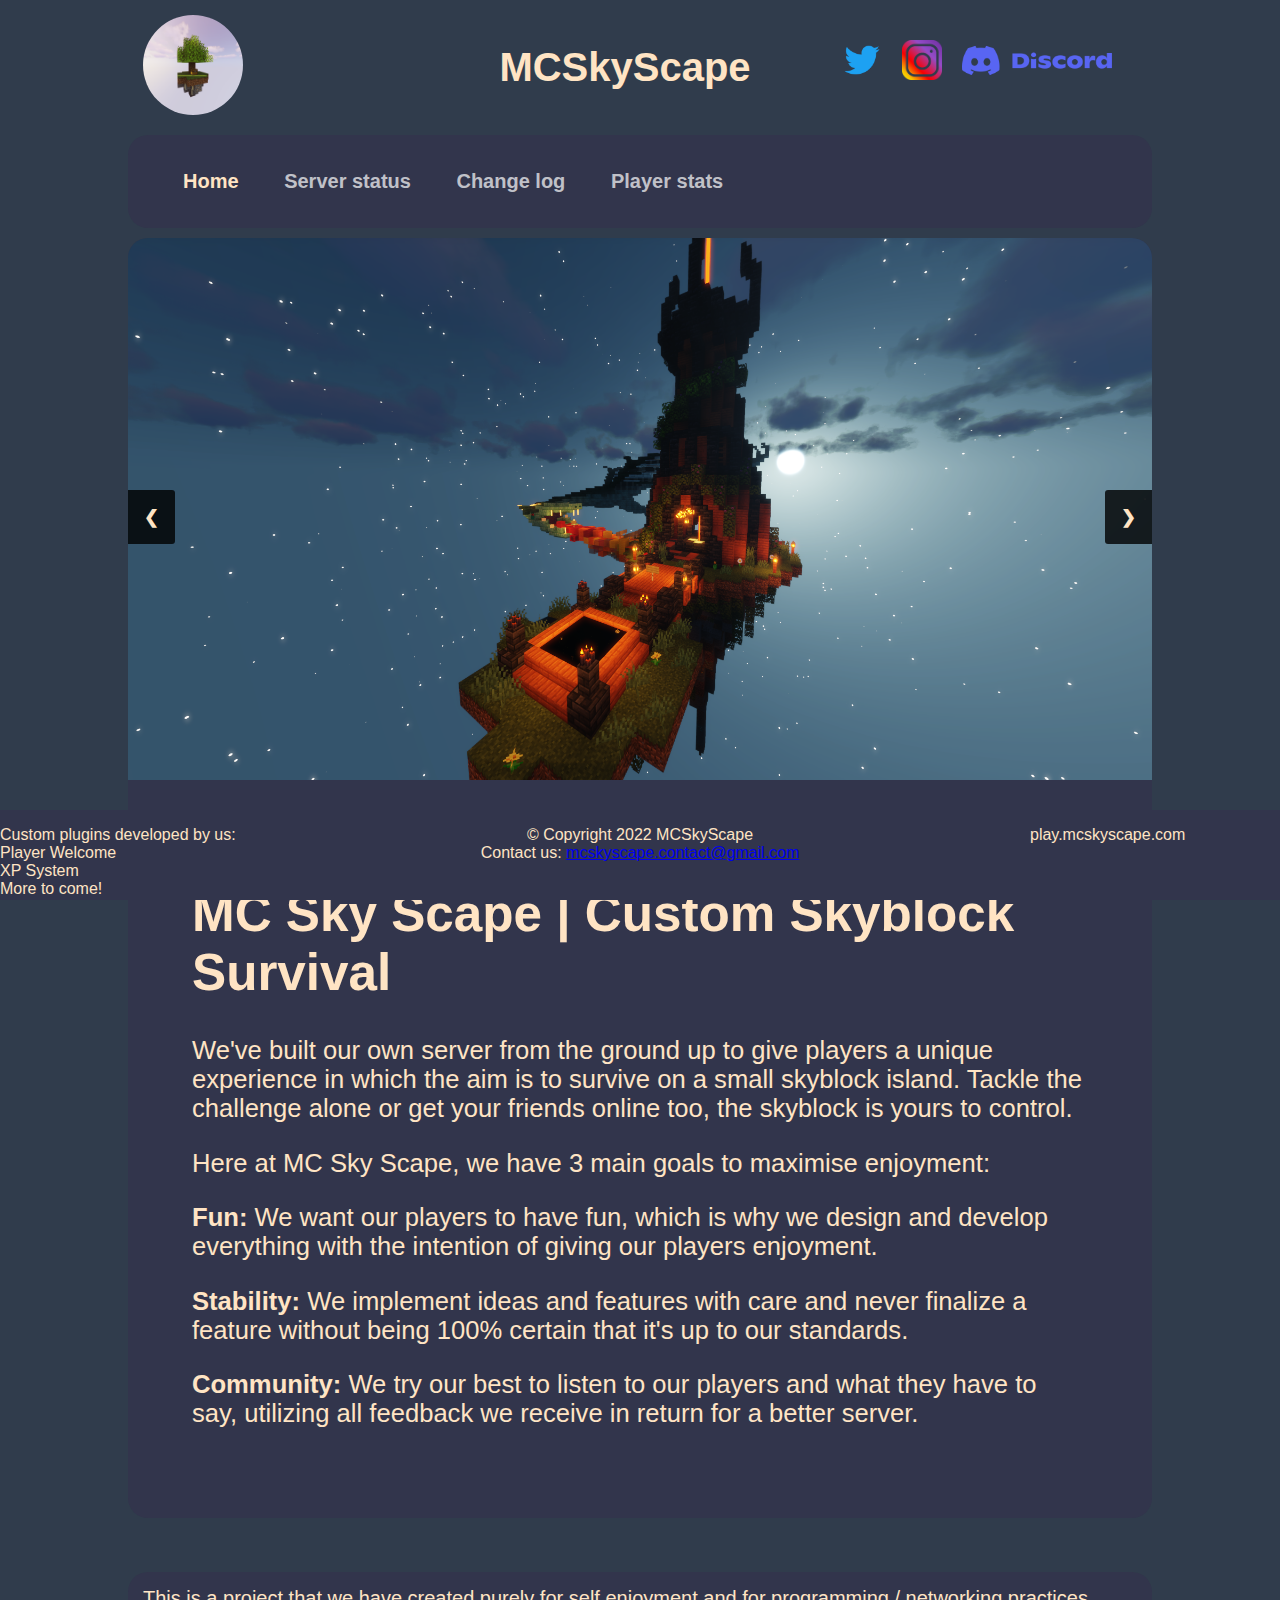
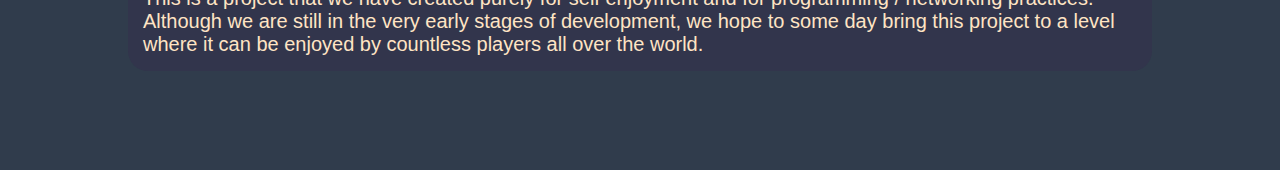
<file: index.html>
<!DOCTYPE html>
<html>

<head>
  <meta charset="UTF-8">
  <meta name="viewport" content="width=device-width, initial-scale=1.0" />
  <link href="style.css" rel="stylesheet" />
  <link href="nav.css" rel="stylesheet" />
  <link href="footer.css" rel="stylesheet" />
  <link rel="stylesheet" href="https://cdnjs.cloudflare.com/ajax/libs/font-awesome/4.7.0/css/font-awesome.min.css">
  <!-- Global site tag (gtag.js) - Google Analytics -->
  <script async src="https://www.googletagmanager.com/gtag/js?id=G-SZWLWN5S6G">
  </script>
  <script>
    window.dataLayer = window.dataLayer || [];
    function gtag() { dataLayer.push(arguments); }
    gtag('js', new Date());
    gtag('config', 'G-SZWLWN5S6G');
  </script>
</head>

<body>
  <div class="logo">
    <a href="index.html">
      <img id="page-logo" height="100" width="100" src="public/images/logo.png" alt="logo" />
    </a>
    <h1>MCSkyScape</h1>
    <div class="socials">
      <a href="https://www.instagram.com/">
        <img src="public/images/twitterlogo.png" width="40px" />
      </a>
      <a href="https://www.instagram.com/">
        <img src="public/images/Instagram-Icon.png" width="40px" />
      </a>
      <a href="https://discord.gg/NcGCMkByDB">
        <img src="public/images/discordlogo.png" width="150px" />
      </a>
    </div>
  </div>

  <div class="nav">
    <a class="active" href="#index.html">Home</a>
    <a href="serverstatus.html">Server status</a>
    <a href="changelog.html">Change log</a>
    <a href="playerstats.html">Player stats</a>
    <a class="icon" href="javascript:void(0);" onclick="myFunction()">
      <i class="fa fa-bars"></i>
    </a>
  </div>

  <div class="hero">
    <div class="photos">
      <!-- Slideshow container -->

      <div class="slideshow-container">
        <!-- Full-width images with number and caption text -->

        <div class="mySlides fade">
          <img alt="Hub image" id="galleryimage" src="public/images/slide1.png" />
        </div>

        <div class="mySlides fade">
          <img alt="Hub image" id="galleryimage" src="public/images/slide2.png" />
        </div>

        <div class="mySlides fade">
          <img alt="Hub image" id="galleryimage" src="public/images/slide3.png" />
        </div>

        <div class="mySlides fade">
          <img alt="Hub image" id="galleryimage" src="public/images/slide4.png" />
        </div>

        <div class="mySlides fade">
          <img alt="Starting skyblock island" id="galleryimage" src="public/images/slide5.png" />
        </div>

        <div class="mySlides fade">
          <img alt="More advanced skyblock island" id="galleryimage" src="public/images/slide6.png" />
        </div>

        <div class="mySlides fade">
          <img alt="More advanced skyblock island" id="galleryimage" src="public/images/slide7.png" />
        </div>

        <div class="mySlides fade">
          <img alt="More advanced skyblock island" src="public/images/slide8.png" />
        </div>

        <!-- Next and previous buttons -->
        <a class="prev" onclick="plusSlides(-1)">&#10094;</a>
        <a class="next" onclick="plusSlides(1)">&#10095;</a>
      </div>
    </div>

    <div class="main">
      <h1>MC Sky Scape | Custom Skyblock Survival
      </h1>

      <p>We've built our own server from the ground up to give players a unique experience in which the aim is to
        survive on a small skyblock island. Tackle the challenge alone or get your friends online too, the skyblock is
        yours to control.
      </p>

      <p>Here at MC Sky Scape, we have 3 main goals to maximise enjoyment:
      </p>

      <p><strong>Fun:</strong> We want our players to have fun, which is why we
        design and develop everything with the intention of giving our players
        enjoyment.
      </p>

      <p><strong>Stability:</strong> We implement ideas and features with care
        and never finalize a feature without being 100% certain that it's up
        to our standards.
      </p>

      <p><strong>Community:</strong> We try our best to listen to our players
        and what they have to say, utilizing all feedback we receive in return
        for a better server.
      </p>
    </div>
  </div>

  <p class="credits">This is a project that we have created purely for self enjoyment and for programming / networking
    practices.
    Although we are still in the very early stages of development, we hope to some day bring this project to a level
    where it can be enjoyed by
    countless players all over the world.</p>

  <footer>
    <div class="plugininfo">
      <p>Custom plugins developed by us:
        <br>Player Welcome <br> XP System <br> More to come!
      </p>
    </div>

    <div class="contact">
      <p> &copy; Copyright 2022 MCSkyScape <br>
        Contact us: <a href="mailto:">mcskyscape.contact@gmail.com</a></p>
    </div>

    <div class="footerright">
      <p> play.mcskyscape.com </p>
    </div>

  </footer>

  <script src="app.js"></script>
</body>

</html>
</file>
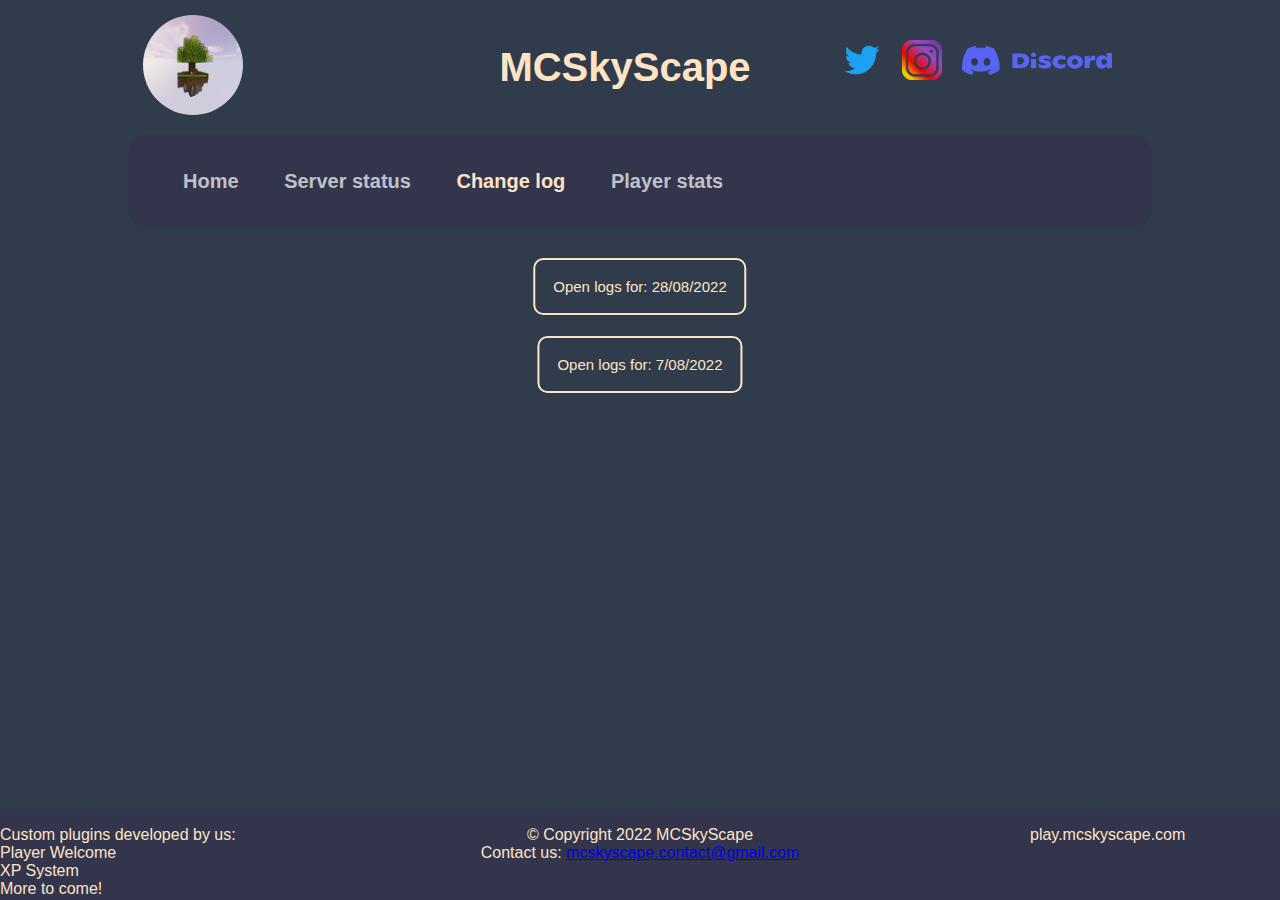
<file: changelog.html>
<!DOCTYPE html>
<html>

<head>
	<meta name="viewport" content="width=device-width, initial-scale=1.0" />
	<link href="style.css" rel="stylesheet" />
	<link href="nav.css" rel="stylesheet" />
	<link href="footer.css" rel="stylesheet" />
	<link rel="stylesheet" href="https://cdnjs.cloudflare.com/ajax/libs/font-awesome/4.7.0/css/font-awesome.min.css">
</head>

<body>
	<div class="logo">
		<a href="index.html">
			<img id="page-logo" height="100" width="100" src="public/images/logo.png" alt="logo" />
		</a>
		<h1>MCSkyScape</h1>
		<div class="socials">
			<a href="https://www.instagram.com/">
				<img src="public/images/twitterlogo.png" width="40px" />
			</a>
			<a href="https://www.instagram.com/">
				<img src="public/images/Instagram-Icon.png" width="40px" />
			</a>
			<a href="https://discord.gg/NcGCMkByDB">
				<img src="public/images/discordlogo.png" width="150px" />
			</a>
		</div>
	</div>
	<div class="nav">
		<a href="index.html">Home</a>
		<a href="serverstatus.html">Server status</a>
		<a class="active" href="#changelog.html">Change log</a>
		<a href="playerstats.html">Player stats</a>
		<a class="icon" href="javascript:void(0);" onclick="myFunction()">
			<i class="fa fa-bars"></i>
		</a>
	</div>

	<div class="changelogmain">

		<button class="collapsible" type="button">Open logs for: 28/08/2022</button>
		<div class="content">
			<h1> Major changes</h1>
			<p> Completed and polished the server hub</p>
			<p> Implemented new skyblock plugin</p>
			<p> Started working on complete website redesign</p>
			<p> Now hosting website on pi 4</p>

			<h1> Plugin updates </h1>
			<p> /hub now warps player to server hub </p>
			<p> Progress on player XP and leveling system - hashmaps working</p>
			<p> /discord sends the player a clickable discord link in chat</p>

			<h1> Minor changes </h1>
			<p> Registered server IP on minecraftservers.org</p>

			<h1> Current focus</h1>
			<p> Have new website redesign complete and responsive</p>

		</div>


		<button class="collapsible" type="button">Open logs for: 7/08/2022</button>

		<div class="content">



			<h1>welcome player plugin</h1>
			<p>Set first join message to blue</p>
			<p>Set welcome back message pink</p>

			<h1>Started working on XP system and Warp system</h1>
			<p>custom commands, warp and levels</p>
			<p>/warp displays "Warping..." in chat but has no other effect as of now</p>
			<p>/levels displays an arbitary level indicator for a small number of skills</p>

			<h1>website layout and contents</h1>
			<p>up a new design and wrote down information for index page</p>
			<p>Changed nav bar contents</p>
			<p>index background image</p>

			<h1>Current focus</h1>
			<p>Ordering new Pi 4 for webserver hosting</p>
			<p>hashmaps</p>
			<p>Understand how to import hasmaps into config files</p>
			<p>How to convert config files into hashmaps</p>
			<p>Get website running on pi 4</p>
			<p>Have basic /warp teleportation working</p>
			<p>Have /discord give player a cickable functioning discord link</p>
			<p>Work on first logo designs</p>

		</div>
	</div>
	<footer>
		<div class="plugininfo">
			<p>Custom plugins developed by us:
				<br>Player Welcome <br> XP System <br> More to come!
			</p>
		</div>

		<div class="contact">
			<p> &copy; Copyright 2022 MCSkyScape <br>
				Contact us: <a href="mailto:">mcskyscape.contact@gmail.com</a></p>
		</div>

		<div class="footerright">
			<p> play.mcskyscape.com </p>
		</div>

	</footer>

	<script src="app.js"></script>
</body>

</html>






































<!-- <!DOCTYPE html>

<html>
<head>
	<!- - Global site tag (gtag.js) - Google Analytics - ->

	<script async src="https://www.googletagmanager.com/gtag/js?id=G-SZWLWN5S6G">
	</script>
	<script>
	           window.dataLayer = window.dataLayer || [];
	           function gtag(){dataLayer.push(arguments);}
	           gtag('js', new Date());
	           gtag('config', 'G-SZWLWN5S6G');
	</script>
	<meta charset="utf-8">
	<meta content="IE=edge" http-equiv="X-UA-Compatible">

	<title>MCSkyScape</title>
	<meta content="Minecraft server website" name="description">
	<meta content="skyscape, minecraft, server" name="keywords">
	<meta content="width=device-width, initial-scale=1" name="viewport">
	<link href="style.css" rel="stylesheet">
	<link href="nav.css" rel="stylesheet">
	<link href="https://cdnjs.cloudflare.com/ajax/libs/font-awesome/4.7.0/css/font-awesome.min.css" rel="stylesheet">
</head>

<body>
	<div class="aboutbackground">
		<div class="topnav" id="myTopnav">
			<a href="index.html">Home</a> 
			<a href="serverstatus.html">Server status</a> 
			<a class="active" href="#changelog.html">Change log</a> 
			<a href="playerstats.html">Player stats</a> 
			<a class="icon" href="javascript:void(0);" onclick="myFunction()"><i class="fa fa-bars"></i></a>
		</div>


		<div class="logoimage">
			<a href="index.html"><img height="60" src="public/images/logo.png" width="60"></a>
		</div>


		<h1 class="title">Changelog To be Developed</h1>
		<button class="collapsible" type="button">Open logs for: 7/08/2022</button>

		<div class="content">
			<p>Bought new Pi 4 for webserver hosting</p>


			<h3>welcome player plugin</h3>


			<ul>
				<li>Set first join message to blue</li>


				<li>Set welcome back message pink</li>
			</ul>


			<h3>Started working on XP system and Warp system</h3>


			<ul>
				<li>custom commands, warp and levels</li>


				<li>/warp displays "Warping..." in chat but has no other effect as of now</li>


				<li>/levels displays an arbitary level indicator for a small number of skills</li>
			</ul>


			<h3>website layout and contents</h3>


			<ul>
				<li>up a new design and wrote down information for index page</li>


				<li>Changed nav bar contents</li>


				<li>index background image</li>
			</ul>


			<h3>for next week (14/08/2022)</h3>


			<ul>
				<li>hashmaps</li>


				<li>Understand how to import hasmaps into config files</li>


				<li>How to convert config files into hashmaps</li>


				<li>Get website running on pi 4</li>


				<li>Have basic /warp teleportation working</li>


				<li>Have /discord give player a cickable functioning discord link</li>


				<li>Work on first logo designs</li>
			</ul>
		</div>
		<button class="collapsible" type="button">Open Section 1</button>

		<div class="content">
			<p>Lorem ipsum dolor sit amet, consectetur adipisicing elit, sed do eiusmod tempor incididunt ut labore et dolore magna aliqua. Ut enim ad minim veniam, quis nostrud exercitation ullamco laboris nisi ut aliquip ex ea commodo consequat.</p>
		</div>
	</div>


	<div class="spacer">
		<!- - I dont really know why but just having this here with no styling fixes the footer overlap issue so thats cool- ->
	</div>


	<footer>
		<p>&copy; Copyright 2022 MCSkyScape</p>


		<p>Contact us: <a href="mailto:">skyscape.contact@gmail.com</a></p>
	</footer>
	<script src="app.js">
	</script>
</body>
</html> -->
</file>
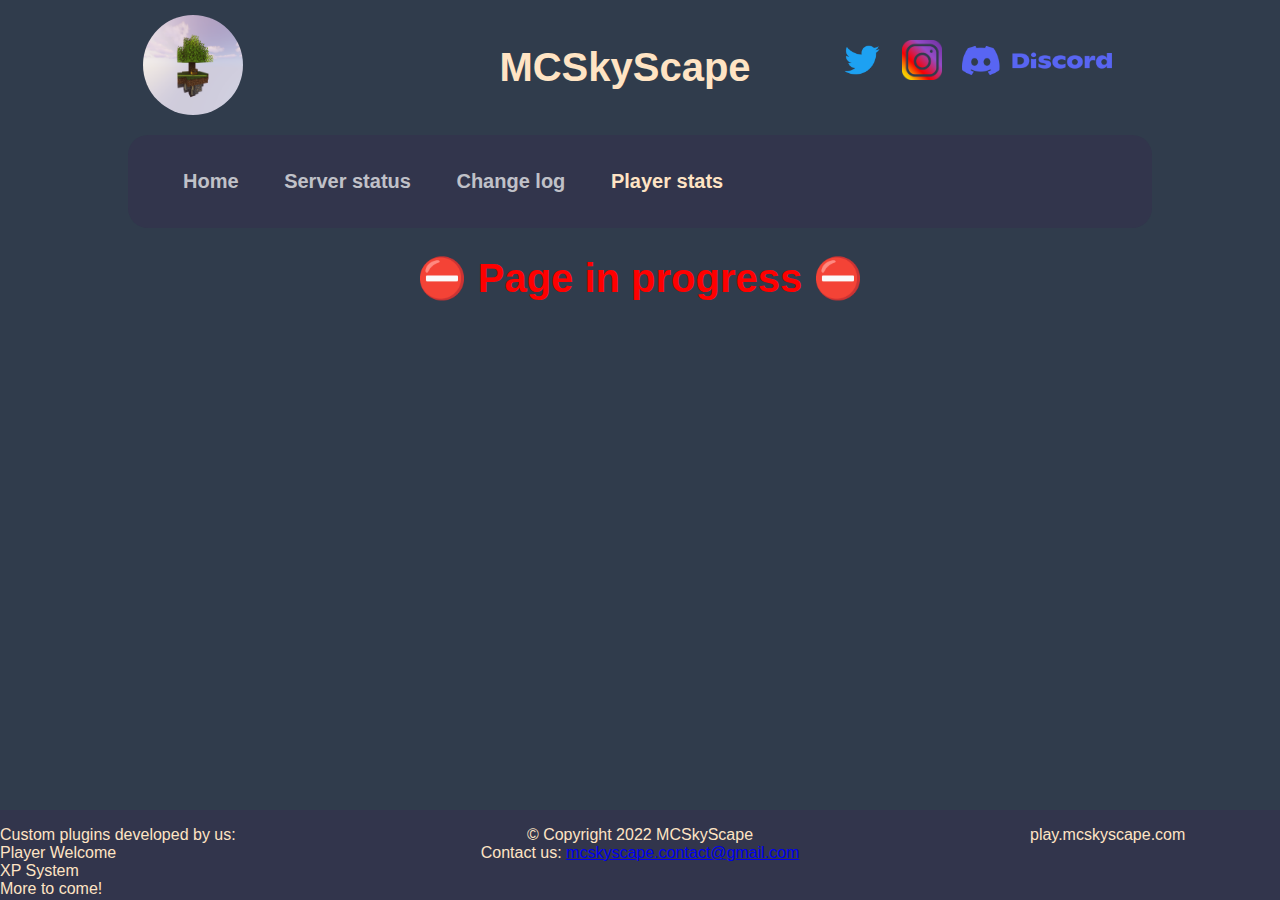
<file: playerstats.html>
<!DOCTYPE html>
<html>

<head>
	<meta charset="UTF-8">
	<meta name="viewport" content="width=device-width, initial-scale=1.0" />
	<link href="style.css" rel="stylesheet" />
	<link href="nav.css" rel="stylesheet" />
	<link href="footer.css" rel="stylesheet" />
	<link rel="stylesheet" href="https://cdnjs.cloudflare.com/ajax/libs/font-awesome/4.7.0/css/font-awesome.min.css">
	<!-- Global site tag (gtag.js) - Google Analytics -->
	<script async src="https://www.googletagmanager.com/gtag/js?id=G-SZWLWN5S6G">
	</script>
	<script>
		window.dataLayer = window.dataLayer || [];
		function gtag() { dataLayer.push(arguments); }
		gtag('js', new Date());
		gtag('config', 'G-SZWLWN5S6G');
	</script>
</head>

<body>
	<div class="logo">
		<a href="index.html">
			<img id="page-logo" height="100" width="100" src="public/images/logo.png" alt="logo" />
		</a>
		<h1>MCSkyScape</h1>
		<div class="socials">
			<a href="https://www.instagram.com/">
				<img src="public/images/twitterlogo.png" width="40px" />
			</a>
			<a href="https://www.instagram.com/">
				<img src="public/images/Instagram-Icon.png" width="40px" />
			</a>
			<a href="https://discord.gg/NcGCMkByDB">
				<img src="public/images/discordlogo.png" width="150px" />
			</a>
		</div>
	</div>

	<div class="nav">
		<a href="index.html">Home</a>
		<a href="serverstatus.html">Server status</a>
		<a href="changelog.html">Change log</a>
		<a class="active" href="#playerstats.html">Player stats</a>
		<a class="icon" href="javascript:void(0);" onclick="myFunction()">
			<i class="fa fa-bars"></i>
		</a>
	</div>


	<div class="playerstatsmain">
		<h1>&#9940; Page in progress &#9940;</h1>
	</div>


	<footer>
		<div class="plugininfo">
			<p>Custom plugins developed by us:
				<br>Player Welcome <br> XP System <br> More to come!
			</p>
		</div>

		<div class="contact">
			<p> &copy; Copyright 2022 MCSkyScape <br>
				Contact us: <a href="mailto:">mcskyscape.contact@gmail.com</a></p>
		</div>

		<div class="footerright">
			<p> play.mcskyscape.com </p>
		</div>

		<script src="app.js"></script>
</body>

</html>




















<!-- <!DOCTYPE html>

<html>
<head>
	<!- - Global site tag (gtag.js) - Google Analytics - ->

	<script async src="https://www.googletagmanager.com/gtag/js?id=G-SZWLWN5S6G">
	</script>
	<script>
	     window.dataLayer = window.dataLayer || [];
	     function gtag(){dataLayer.push(arguments);}
	     gtag('js', new Date());
	     gtag('config', 'G-SZWLWN5S6G');
	</script>
	<meta charset="utf-8">
	<meta content="IE=edge" http-equiv="X-UA-Compatible">

	<title>MCSkyScape</title>
	<meta content="Minecraft server website" name="description">
	<meta content="skyscape, minecraft, server" name="keywords">
	<meta content="width=device-width, initial-scale=1" name="viewport">
	<link href="style.css" rel="stylesheet">
	<link href="nav.css" rel="stylesheet">
	<link href="https://cdnjs.cloudflare.com/ajax/libs/font-awesome/4.7.0/css/font-awesome.min.css" rel="stylesheet">
</head>

<body>
	<div class="contactbackground">
		<div class="topnav" id="myTopnav">
			<a href="index.html">Home</a> 
			<a href="serverstatus.html">Sever status</a> 
			<a href="changelog.html">Change log</a> 
			<a class="active" href="#playerstats.html">Player stats</a> 
			<a class="icon" href="javascript:void(0);" onclick="myFunction()"><i class="fa fa-bars"></i></a>
		</div>


		<div class="logoimage">
			<a href="index.html"><img height="60" src="public/images/logo.png" width="60"></a>
		</div>


		<h1>Player stats page in progress</h1>
	</div>


	<div class="spacer">
		<!- - I dont really know why but just having this here with no styling fixes the footer overlap issue so thats cool- ->
	</div>


	<footer>
		<p>&copy; Copyright 2022 MCSkyScape</p>


		<p>Contact us: <a href="mailto:">mcskyscape.contact@gmail.com</a></p>
	</footer>
	<script src="app.js">
	</script>
</body>
</html> -->
</file>
<file: style.css>
* {
	box-sizing: border-box;
}

body {
	background-color: rgb(48, 60, 76);
	color: bisque;
	font-family: sans-serif;
	font-size: 20px;
	padding-left: 10%;
	padding-right: 10%;
	margin: 0;
}

.hero {
	display: flex;
	border-radius: 20px;
	overflow: hidden;
}

.photos {
	margin: 0;
	float: left;
	width: 50%;
	background-color: rgb(50, 53, 76);
}

.photos img {
	width: 100%;
	height: 100%;
	object-fit: fill;
}

.main {
	font-size: 0.8vw;
	float: left;
	width: 50%;
	padding-left: 1.5vw;
	padding-right: 1.5vw;
	background-color: rgb(50, 53, 76);
}

.playerstatsmain {
	text-align: center;
	color: red;
}

/* Slideshow container */

.slideshow-container {
	position: relative;
}

/* Hide the images by default */

.mySlides {
	display: none;
}

/* Next & previous buttons */

.next {
	cursor: pointer;
	position: absolute;
	top: 50%;
	width: auto;
	margin-top: -22px;
	padding: 16px;
	color: bisque;
	font-weight: bold;
	font-size: 18px;
	transition: 0.6s ease;
	border-radius: 0 3px 3px 0;
	user-select: none;
	background-color: rgba(0, 0, 0, 0.8);
}

.prev {
	cursor: pointer;
	position: absolute;
	top: 50%;
	width: auto;
	margin-top: -22px;
	padding: 16px;
	color: bisque;
	font-weight: bold;
	font-size: 18px;
	transition: 0.6s ease;
	border-radius: 0 3px 3px 0;
	user-select: none;
	background-color: rgba(0, 0, 0, 0.8);
}

/* Position the "next button" to the right */

.next {
	right: 0;
	text-align: center;
	border-radius: 3px 0 0 3px;
	background-color: rgba(0, 0, 0, 0.8);
}

/* On hover, add a black background color with a little bit see-through */

.prev:hover,
.next:hover {
	background-color: rgba(0, 0, 0, 0.8);
}

@media screen and (max-width: 1300px) {
	.hero {
		flex-direction: column;
		align-items: center;
	}

	.photos {
		width: 100%;
	}

	.main {
		font-size: 2vw;
		float: left;
		width: 100%;
		padding: 5vw;
		background-color: rgb(50, 53, 76);
	}
}


.credits {
	background-color: rgb(50, 53, 76);
	padding: 15px;
	border-radius: 20px;
	margin-top: 6vh;
	margin-bottom: 11vh;
}

.changelogmain {
	margin-bottom: 10vh;
}

button {
	color: bisque;
}

li {
	list-style-type: none;
}

.collapsible {
	position: relative;
	margin: 0;
	background-color: transparent;
	cursor: pointer;
	padding: 18px;
	border: none;
	font-size: 15px;
	border: 2px solid bisque;
	border-radius: 10px;
	max-width: max-content;
	margin-left: 50%;
	transform: translateX(-50%);
	margin-top: 2%;
}

.content,
.maincontent {
	text-align: center;
	overflow: hidden;
}

.content {
	display: none;
}

.statusbar {
	margin: 0;
	padding: 0;
	display: inline-block;
}









/* assign grid display and column-x amount */
.grid-1 {
	width: 100%;
	margin: 0 auto;
	display: grid;
	grid-template-columns: repeat(3, 1fr);
	grid-gap: 20px;
}

.grid-1 div {
	color: bisque;
	font-size: 20px;
	padding: 20px;
}


.item-1 {
	background: rgb(50, 53, 76);
	grid-column: 1 / span 2;
	grid-row: 1 / span 2;

}

.item-1 a {
	color: bisque;
	text-decoration: none;
}

.item-2 {
	background-color: rgb(50, 53, 76);
}

.item-3 {
	background-color: rgb(50, 53, 76);
}

.item-4 {
	background-color: rgb(50, 53, 76);
}

.item-5 {
	background-color: rgb(50, 53, 76);
}

.item-6 {
	background-color: rgb(50, 53, 76);
}

.item-7 {
	background-color: rgb(50, 53, 76);
}

.item-8 {
	background-color: rgb(50, 53, 76);
}

.item-9 {
	background-color: rgb(50, 53, 76);
}
























/*
.column {
	width: 100%;
}

@media (min-width: 600px) {
	.column {
		width: 50%;
	}
}

@media screen and (min-width: 601px) {
	div.resizestatus {
		font-size: 20px;
	}
}

@media screen and (max-width: 600px) {
	div.resizestatus {
		font-size: 10px;
	}
}

.beta {
	color: red;
}

body {
	height: 100%;
	margin: 0;
	padding: 0;
}

* {
	margin: 0;
	padding: 0;
	font-family: Poppins, sans-serif;
}

h1, h2, h3, a {
	text-align: center;
	color: rgb(255, 255, 255);
	margin-top: 2%;
}

p {
	text-align: center;
	color: white;
	margin-top: 2%;
}

.ssbackground p {
	margin-left: 25%;
	margin-right: 25%;
}

.ssbackground {
	height: 100vh;
	width: 100%;
	background-image: url("public/images/backgroundphotoscroll.png");
	background-size: cover;
}

html {
	scroll-behavior: smooth;
	background-image: url('public/images/backgroundphotoscroll.png');
}

#backgroundphotoscroll {
	padding-bottom: 25%;
	height: 100vh;
	width: 100%;
	background-image: url("public/images/backgroundphotoscroll.png");
	background-size: cover;
}

.aboutbackground {
	height: 100vh;
	width: 100%;
	background-image: url("public/images/aboutphoto.png");
	background-size: cover;
}

.statusbackground {
	height: 100vh;
	width: 100%;
	background-image: url("public/images/ipphoto.png");
	background-size: cover;
}

.contactbackground {
	height: 100vh;
	width: 100%;
	background-image: url("public/images/contactphoto.png");
	background-size: cover;
}

button {
	color: white;
}

li {
	list-style-type: none;
}

.collapsible {
	position: relative;
	margin: 0;
	padding: 0;
	background-color: transparent;
	cursor: pointer;
	padding: 18px;
	border: none;
	font-size: 15px;
	border: 2px solid green;
	border-radius: 10px;
	max-width: max-content;
	margin-left: 50%;
	transform: translateX(-50%);
	margin-top: 2%;
}

.active, .collapsible:hover {
	color: green;
	transition-duration: 0.5s;
}

.content, .maincontent {
	text-align: center;
	padding: 18px;
	overflow: hidden;
	margin-right: 25%;
	margin-left: 25%;
	border-radius: 25px;
	margin-top: 2%;
}

.content {
	display: none;
}

.content img, .maincontent img {
	margin-top: 5%;
}

/ *Footer content * /

footer {
	display: flex;
	flex-direction: column;
	position: fixed;
	bottom: 0;
	width: 100%;
	height: 40px;
	background: grey;
}

footer p {
	margin: 0;
}

.credits {
	margin-bottom: 4%;
}

ul {
	color: white;
}

* {
	box-sizing: border-box
}

/ * Slideshow container * /

.slideshow-container {
	max-width: 1000px;
	position: relative;
	margin: auto;
}

/ * Hide the images by default * /

.mySlides {
	display: none;
}

/ * Next & previous buttons * /

.next {
	cursor: pointer;
	position: absolute;
	top: 50%;
	width: auto;
	margin-top: -22px;
	padding: 16px;
	color: green;
	font-weight: bold;
	font-size: 18px;
	transition: 0.6s ease;
	border-radius: 0 3px 3px 0;
	user-select: none;
}

.prev {
	cursor: pointer;
	position: absolute;
	top: 50%;
	width: auto;
	margin-top: -22px;
	padding: 16px;
	color: green;
	font-weight: bold;
	font-size: 18px;
	transition: 0.6s ease;
	border-radius: 0 3px 3px 0;
	user-select: none;
	right: 95%;
}

/ * Position the "next button" to the right * /

.next {
	right: 0;
	text-align: center;
	border-radius: 3px 0 0 3px;
}

/ * On hover, add a black background color with a little bit see-through * /

.prev:hover, .next:hover {
	background-color: rgba(0, 0, 0, 0.8);
}

/ * Caption text * /

.text {
	color: #f2f2f2;
	font-size: 15px;
	padding: 8px 12px;
	position: absolute;
	bottom: 8px;
	width: 100%;
	text-align: center;
}

/ * Number text (1/3 etc) * /

.numbertext {
	color: #f2f2f2;
	font-size: 12px;
	position: relative;
	float: bottom;
}

/ * The dots/bullets/indicators * /

.dot {
	cursor: pointer;
	height: 10px;
	width: 10px;
	margin: 0 2px;
	background-color: #bbb;
	border-radius: 50%;
	display: inline-block;
	transition: background-color 0.6s ease;
}

.dot:hover {
	background-color: #717171;
}

.spacer {
	padding-bottom: 15%;
}
/*
</file>
<file: nav.css>
.socials a {
  padding: 10px;
}

.socials {
  padding: 15px;
  display: flex;
  justify-content: right;
}

.logo {
  padding: 15px;
  display: flex;
  justify-content: space-between;
  width: 100%;
}

.logo>* {
  flex: 1 1 0px;
}

.logo h1 {
  width: 100%;
  display: flex;
  align-items: center;
  justify-content: center;
}

.logo img#page-logo {
  border-radius: 50%;
}

.nav {
  background-color: rgb(50, 53, 76);
  border-radius: 20px;
  padding: 35px;
  margin-bottom: 10px;
}

.nav .active {
  color: bisque;
}

.nav:hover {
  color: rgb(3, 137, 255);
}

.nav a {
  text-decoration: none;
  padding: 20px;
  color: #c0c1c8;
  font-weight: bold;
}

.nav .icon {
  display: none;
}

@media screen and (max-width: 600px) {
  .nav a:not(:first-child) {
    display: none;

  }

  .nav a.icon {
    float: right;
    display: block;
  }
}

@media screen and (max-width: 600px) {
  .nav.responsive {
    position: relative;
  }

  .nav.responsive .icon {
    position: absolute;
    right: 0;
    top: 0;
  }

  .nav.responsive a {
    transition-duration: 1s;
    float: none;
    display: block;
    text-align: left;
  }
}
</file>
<file: footer.css>
/* Footer content */
footer {
    display: grid;
    /*Assign sizes to each column in the grid*/
    grid-template-columns: 250px auto 250px;
    font-size: 16px;
    /*Align footer with the bottom of page*/
    position: fixed;
    bottom: 0;
    left: 0;
    right: 0;
    /*styling*/
    height: 10vh;
    width: 100%;
    background-color: rgb(50, 53, 76);
    color: bisque;
}

/*Put content into columns of the top grid row*/
.plugininfo {
    grid-row-start: 1;
    grid-row-end: 1;
    grid-column-start: 1;
    grid-column-end: 1;
}

.contact {
    text-align: center;
    justify-self: center;
    grid-row-start: 1;
    grid-row-end: 1;
    grid-column-start: 2;
    grid-column-end: 2;
}

.footerright {
    grid-row-start: 1;
    grid-row-end: 1;
    grid-column-start: 3;
    grid-column-end: 3;
}

/* Footer content pre grid 
footer {	
	font-size: 16px;
	position: fixed;
    bottom: 0;
    left: 0;
    right: 0;
    height:10vh;
    width: 100%;
    background-color: rgb(50, 53, 76);
    color: bisque;
    display: flex;
    justify-content: space-between;
    flex: 1 1 0px;
}

footer > * {
    flex: 1 1 0px;
}


.plugininfo {
    display: flex;
    justify-content: left;
    
}

.plugininfo p {
    padding-left: 10px;
   
}

.contact p{
    
    display: flex;
    justify-content: center;
}

.footerright {
    display: flex;
    justify-content: right;
}

.footerright p {
    padding-right: 10px;
}





/*
footer h1{
    width: 100%;
    display: flex;
    align-items: center;
    justify-content: center;
}

/*
footer {
    display: flex;
    justify-content: space-between;
}

footer {
    flex: 1 1 0px;
}



/* 
footer p {
	margin: 0;
	clear: left;
	text-align: center;
} */
</file>
